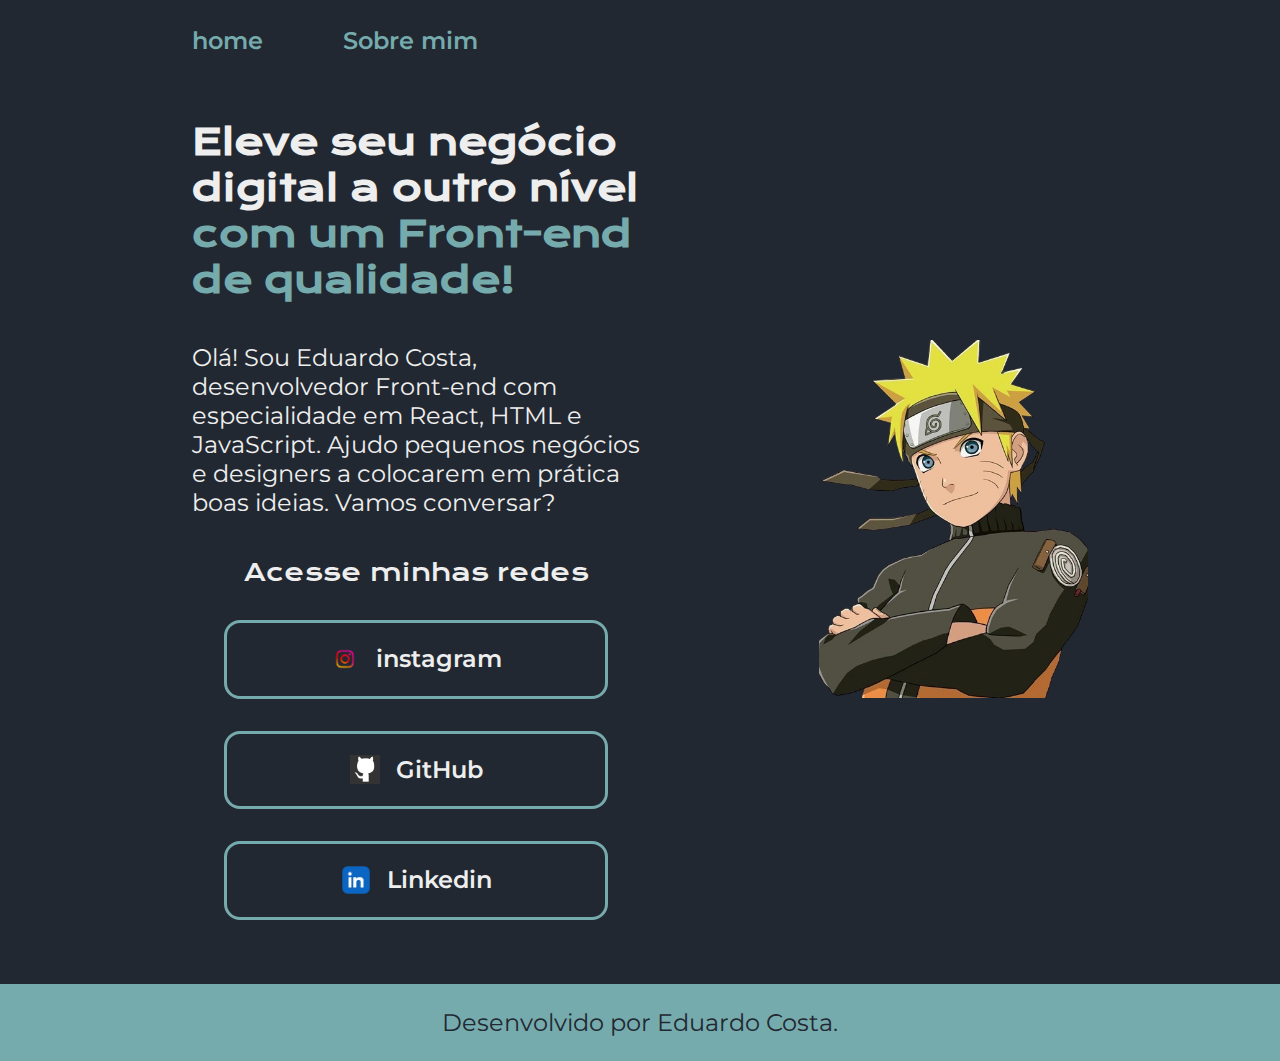
<file: portifolio/index.html>
<!DOCTYPE html>
<html lang="pt-br">

<head>
    <meta charset="UTF-8">
    <meta http-equiv="X-UA-Compatible" content="IE=edge">
    <meta name="viewport" content="width=device-width, initial-scale=1.0">
    <title>Portifolio</title>
    <link rel="stylesheet" href="style.css">
</head>

<body>
    <header class="cabecalho">
        <nav class="cabecalho__menu">
            <a class="cabecalho__menu__link" href="index.html">home</a>
            <a class="cabecalho__menu__link" href="about.html">Sobre mim</a>
        </nav>
    </header>

    <main class="apresentacao">
        <section class="apresentacao__conteudo">
            <h1 class="apresentacao__conteudo__titulo">Eleve seu negócio digital a outro nível<strong class="titulo-destaque"> com um Front-end de qualidade!
            </strong></h1>
            <p class="apresentacao__conteudo__texto">Olá! Sou Eduardo Costa, desenvolvedor
            Front-end com especialidade em React, HTML e JavaScript. Ajudo pequenos negócios e designers a colocarem em prática boas ideias. Vamos conversar?</p>


            <div class="apresentacao__links">
                <h2 class="apresentacao__links__subtitulos">Acesse minhas redes </h2>
                <a class="apresentacao__links__link" href="" target="_blank">
                    <img class="icon" src="insta.png">
                    instagram
                </a>
                <a class="apresentacao__links__link" href="https://github.com/eduardocosta34" target="_blank">
                    <img class="icon" src="github.png">
                    GitHub
                </a>
                <a class="apresentacao__links__link" href="https://www.linkedin.com/in/eduardo-costa-santos-b2b26b180/" target="_blank">
                    <img class="icon" src="linkedin.png">
                    Linkedin
                </a>
            </div>


        </section>
        <img class="apresentacao__img" src="naruto.png" alt="naruto bolado">
    </main>
    <footer class="rodape">
        <p>Desenvolvido por Eduardo Costa.</p>

    </footer>
</body>

</html>
</file>
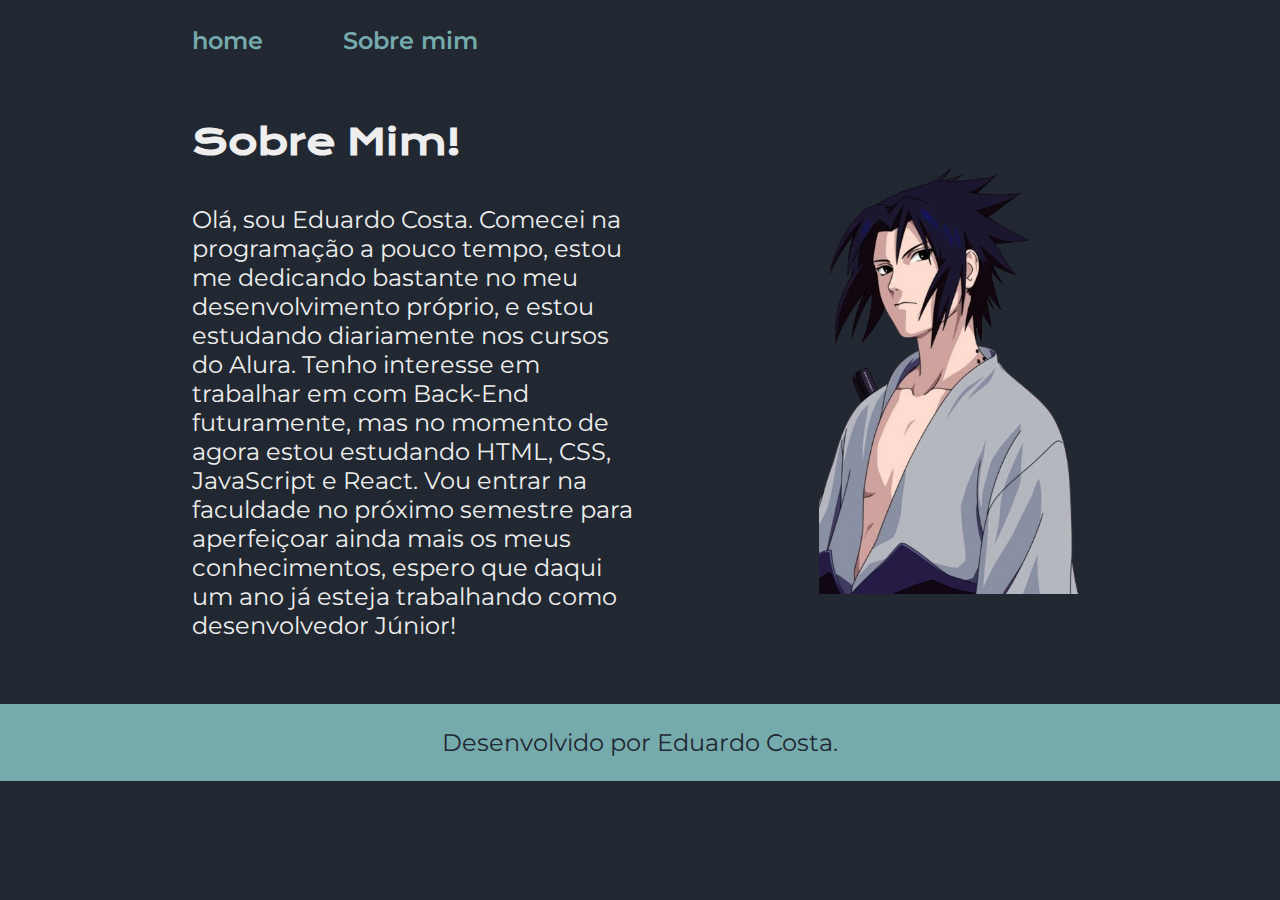
<file: portifolio/about.html>
<!DOCTYPE html>
<html lang="pt-br">
<head>
    <meta charset="UTF-8">
    <meta name="viewport" content="width=device-width, initial-scale=1.0">
    <title>Sobre Mim</title>
    <link rel="stylesheet" href="style.css">
</head>
<body>
    <header class="cabecalho">
            <nav class="cabecalho__menu">
                <a class="cabecalho__menu__link" href="index.html">home</a>
                <a class="cabecalho__menu__link" href="about.html">Sobre mim</a>
            </nav>
    </header>

    <main class="apresentacao">
        <section class="apresentacao__conteudo">
            <h1 class="apresentacao__conteudo__titulo">Sobre Mim!</h1>
            <p class="apresentacao__conteudo__texto"> 

                Olá, sou Eduardo Costa. Comecei na programação a pouco tempo, estou me dedicando bastante no meu desenvolvimento próprio, e estou estudando diariamente nos cursos do Alura.
                Tenho interesse em trabalhar em com Back-End futuramente, mas no momento de agora estou estudando HTML, CSS, JavaScript e React.
                Vou entrar na faculdade no próximo semestre para aperfeiçoar ainda mais os meus conhecimentos, espero que daqui um ano já esteja trabalhando como desenvolvedor Júnior!

            </p>
        </section>
        <img class="apresentacao__img__m" src="sasuke.png" alt="sasuke bolado">
    </main>

    <footer class="rodape">
        <p>Desenvolvido por Eduardo Costa.</p>
    </footer>
</body>
</html>
</file>
<file: portifolio/style.css>
@import url('https://fonts.googleapis.com/css2?family=Krona+One&family=Montserrat:wght@400;600&display=swap');

:root{
    --cor-primaria: #222831;
    --cor-secundaria: #EEEEEE;
    --cor-terciaria: #76ABAE;

}

*{
    margin: 0;
    padding: 0;
}

body{

    box-sizing: border-box;
    background-color: var(--cor-primaria);
    color: var(--cor-secundaria);
}

.cabecalho{
    padding: 2% 0% 0% 15%;
}

.cabecalho__menu{
    display: flex;
    gap: 80px;
}

.cabecalho__menu__link{
    font-family: 'Montserrat', sans-serif;
    font-size: 1.5rem;
    font-weight: 600;
    color: var(--cor-terciaria);
    text-decoration: none;
}

.apresentacao{
    margin: 5% 15%;
    display: flex;
    align-items: center;
    justify-content: space-between;
}
.apresentacao__conteudo{
    width: 50%;
    display: flex;
    flex-direction: column;
    gap: 40px;
}

.apresentacao__conteudo__titulo{
    font-size: 2.25rem;
    font-family: 'Krona One', sans-serif;
}

.titulo-destaque{
    color: var(--cor-terciaria);
}

.apresentacao__conteudo__texto{
    font-size: 1.5rem;
    font-family: 'Montserrat', sans-serif;
}

.apresentacao__links{
    display: flex;
    flex-direction: column;
    align-items: center;
    justify-content: space-between;
    gap: 32px;
}

.apresentacao__links__subtitulos{
    font-family: 'krona One', sans-serif;
    font-weight: 400;
    font-size: 1.5rem;

}

.apresentacao__links__link{
    /*background-color: #22D4FD; */
    display: flex;
    justify-content: center;
    gap: 16px;
    border: 3px solid var(--cor-terciaria);
    width: 378px;
    text-align: center;
    border-radius: 16px;
    font-size: 1.5rem;
    font-weight: 600;
    padding: 21.5px 0;
    text-decoration: none;
    color: var(--cor-secundaria);
    font-family: 'Montserrat', sans-serif;

}

.apresentacao__links__link:hover{
    cursor: pointer;
    background-color: rgb(41, 40, 40);
}

.icon{
    width: 30px;
}

.apresentacao__img{
    width: 30%;
}

.apresentacao__img__m{
    width: 30%;
}

.rodape{
    color: var(--cor-primaria);
    background-color: var(--cor-terciaria);
    padding: 24px;
    text-align: center;
    font-family: 'Montserrat', sans-serif;
    font-size: 1.5rem;
    font-weight: 400;
}


@media (max-width: 1200px){

    .cabecalho{
        padding: 6%;
    }

    .cabecalho__menu{
        justify-content: end;
    }

    .apresentacao{
        flex-direction: column-reverse;
    }

    

}
</file>
